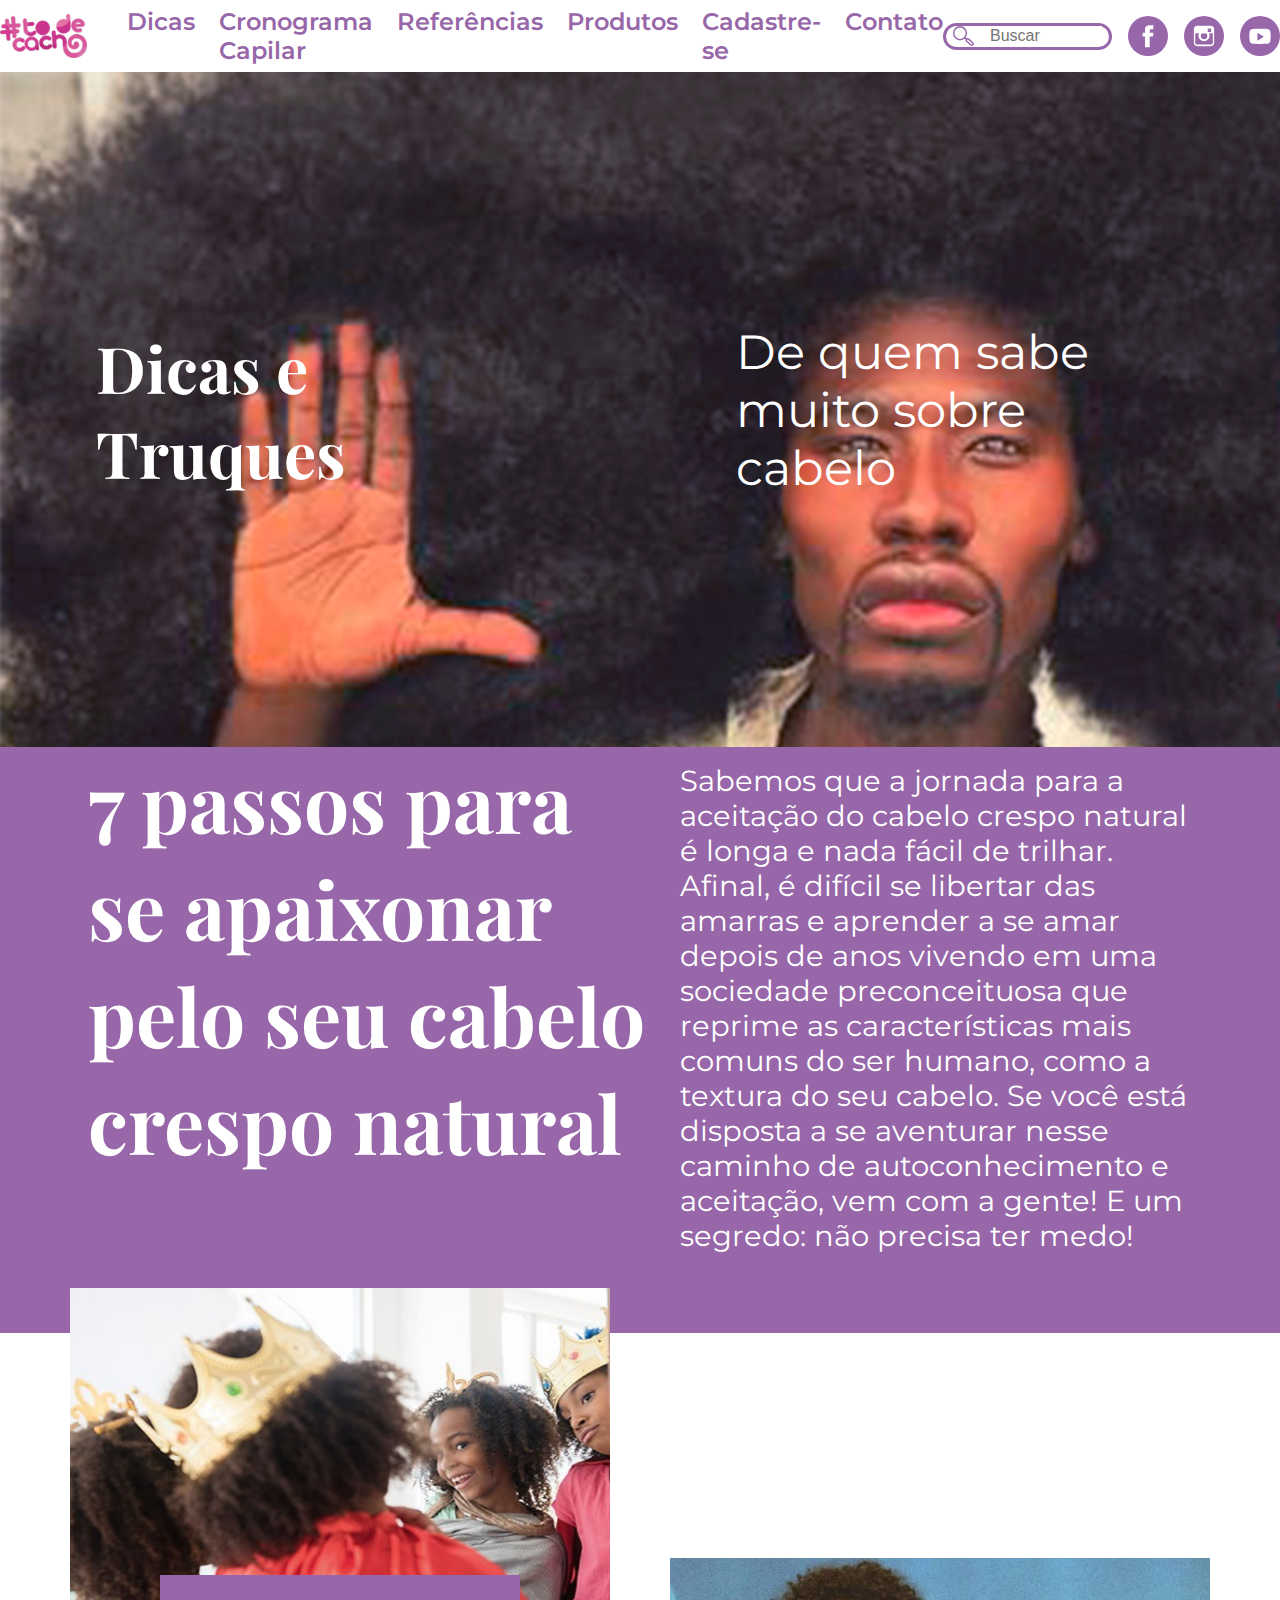
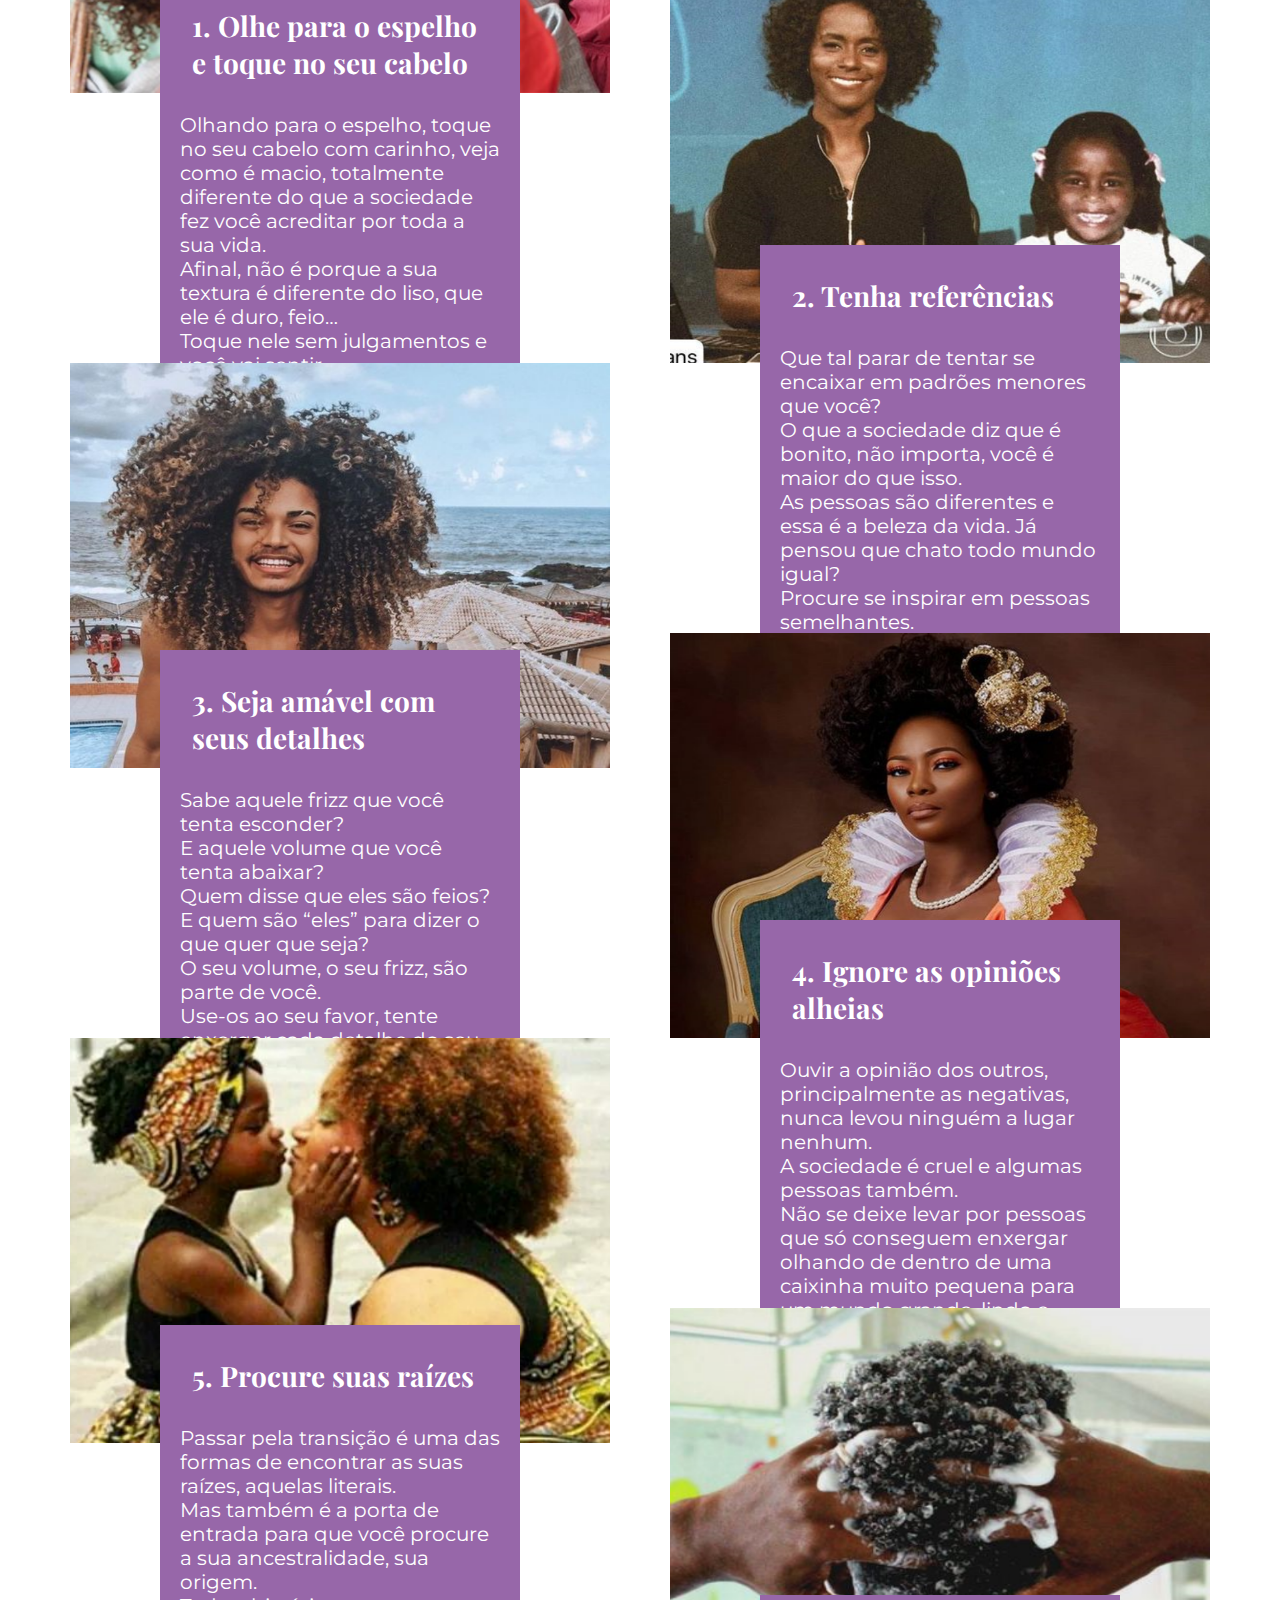
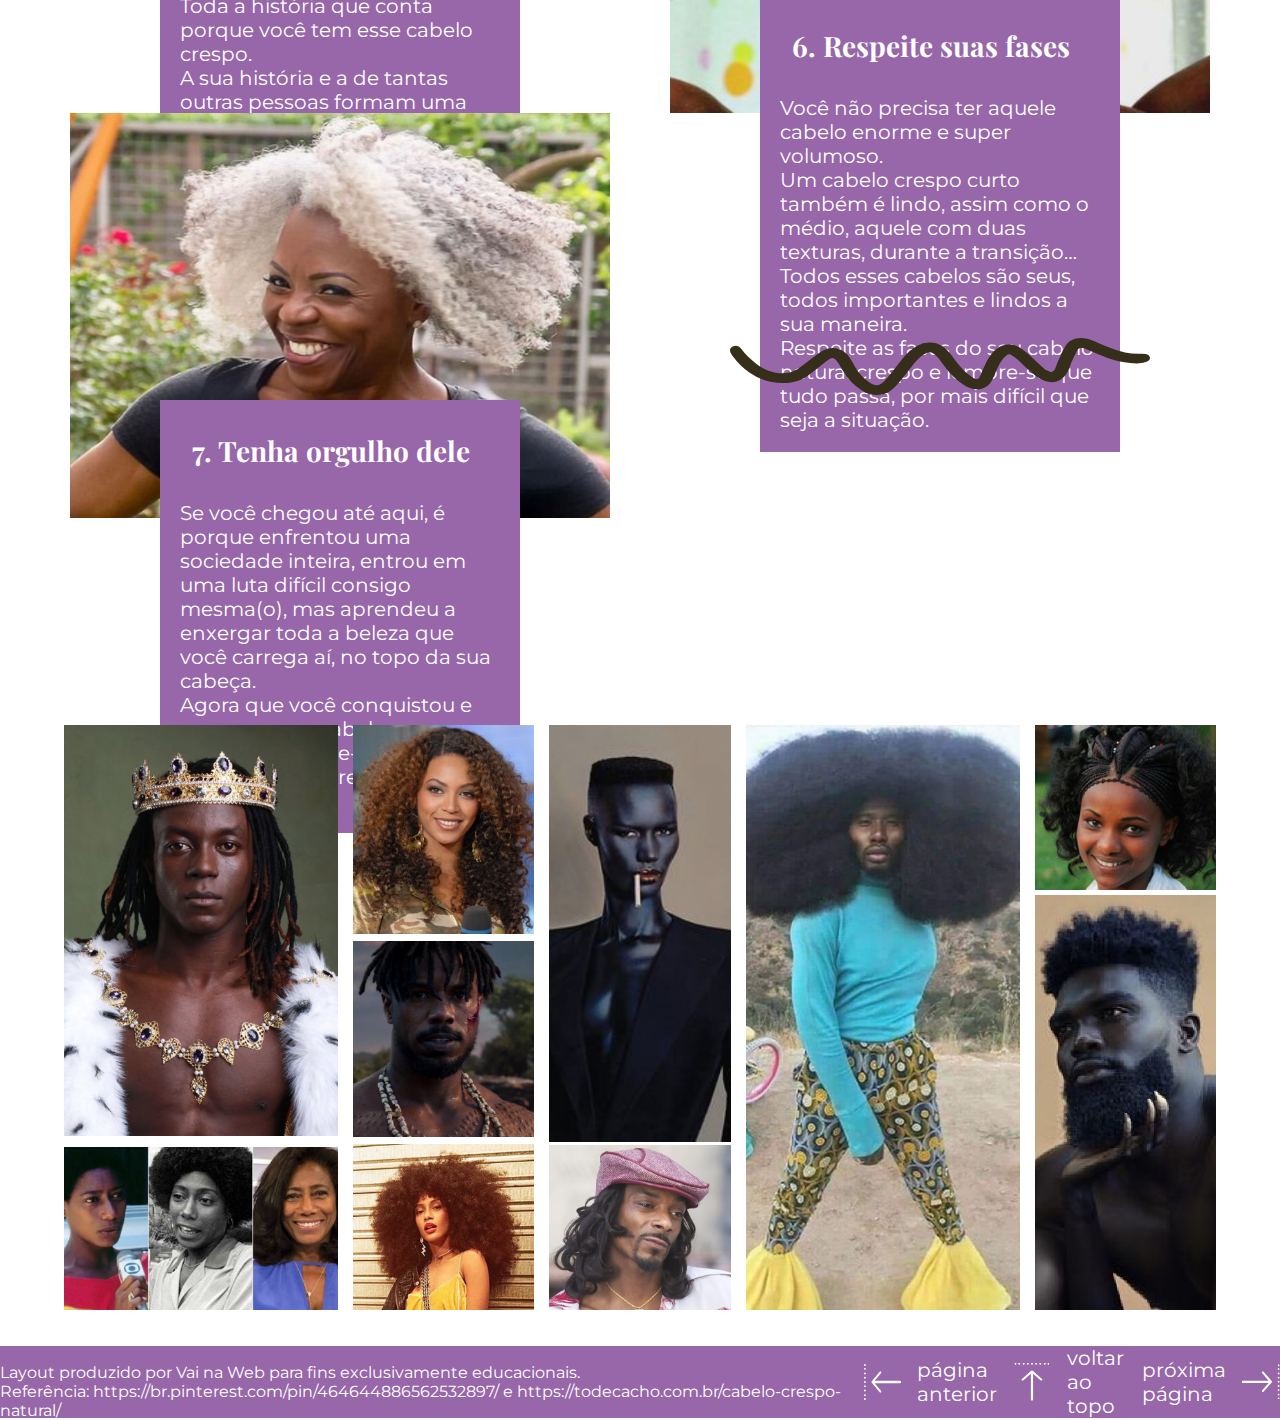
<file: index.html>
<!DOCTYPE html>
<html lang="pt-br">
<head>
    <meta charset="UTF-8">
    <meta http-equiv="X-UA-Compatible" content="IE=edge">
    <meta name="viewport" content="width=device-width, initial-scale=1.0">
    <link rel="stylesheet" href="styles.css">
    <link rel="preconnect" href="https://fonts.googleapis.com">
    <link rel="preconnect" href="https://fonts.gstatic.com" crossorigin>
    <link href="https://fonts.googleapis.com/css2?family=Montserrat:wght@300;600;900&family=Playfair+Display:wght@900&display=swap" rel="stylesheet">
    <title># to de cacho</title>
</head>
<body>
    <header>
        <nav class="hidden-bar">
            <hr/>
            <hr/>
            <hr/>
            <ul>
                <li>Dicas</li>
                <li>Cronograma</li>
                <li>Referências</li>
                <li>Produtos</li>
                <li>Cadastre-se</li>
                <li>Contato</li>
            </ul>
        </nav>
        <img class="logoTodeCacho" src="assets/logoTodeCacho.png" alt="Logo da To de Cacho">
        <ul class="left-bar">
            <li>Dicas</li>
            <li>Cronograma Capilar</li>
            <li>Referências</li>
            <li>Produtos</li>
            <li>Cadastre-se</li>
            <li>Contato</li>
        </ul>        
        <nav class="right-bar">
            <label class="search">
                <img src="assets/layer.svg" alt="Icone de busca"> 
                <input type="text" placeholder="Buscar"/>
            </label>
            <div class="social-medias">
                <img src="assets/iconFace.svg" alt="facebook">
                <img src="assets/iconInsta.svg" alt="instagram">
                <img src="assets/iconYoutube.svg" alt="youtube">
            </div>
        </nav>
    </header>
    <main>
        <section class="bigblackpower">
            <div class="bighair">
                <div class="hands">
                    <h2>Dicas e Truques</h2>
                </div>
                <div class="hands">
                    <p>De quem sabe muito sobre cabelo</p>
                </div>
            </div>
            <div class="tips">
                <h3>7 passos para se apaixonar pelo seu cabelo crespo natural</h3>
                <p>Sabemos que a jornada para a aceitação do cabelo crespo natural é longa e nada fácil de trilhar. Afinal, é difícil se libertar das amarras e aprender a se amar depois de anos vivendo em uma sociedade preconceituosa que reprime as características mais comuns do ser humano, como a textura do seu cabelo. Se você está disposta a se aventurar nesse caminho de autoconhecimento e aceitação, vem com a gente! E um segredo: não precisa ter medo!</p>
            </div>
        </section>
        <section class="book">
            <div class="odd-page">
                <img src="assets/1.png" alt=""/>
                <div class="pages">
                    <h4>1. Olhe para o espelho e toque no seu cabelo</h4>
                    <p>Olhando para o espelho, toque no seu cabelo com carinho, veja como é macio, totalmente diferente do que a sociedade fez você acreditar por toda a sua vida. 
                        Afinal, não é porque a sua textura é diferente do liso, que ele é duro, feio… 
                        Toque nele sem julgamentos e você vai sentir. 
                        Vai perceber que essa textura inclusive é incrível para penteados. 
                        Você já viu quanto penteados incríveis dá para fazer com o seu cabelo crespo? 
                        E o volume, então!? De invejar… É lindo e cheio de poder. É como coroa que nasceu com você.</p>
                </div>
            </div>
            <div class="even-page">
                <img src="assets/2.png" alt=""/>
                <div class="pages">
                    <h4>2. Tenha referências</h4>
                    <p>Que tal parar de tentar se encaixar em padrões menores que você? 
                        O que a sociedade diz que é bonito, não importa, você é maior do que isso. 
                        As pessoas são diferentes e essa é a beleza da vida. Já pensou que chato todo mundo igual? 
                        Procure se inspirar em pessoas semelhantes. 
                        Com o corpo parecido, tom de pele similar e um cabelo crespo, como o seu… 
                        Mas não igual ao seu, porque você é única. 
                        Se inspire nessas pessoas, pessoas que você admira, mas não se esqueça de que você é tão incrível quanto elas, do jeitinho que você é.</p>
                </div>
            </div>
            <div class="odd-page">
                <img src="assets/3.png" alt=""/>
                <div class="pages">
                    <h4>3. Seja amável com seus detalhes</h4>
                    <p>Sabe aquele frizz que você tenta esconder? 
                        E aquele volume que você tenta abaixar? 
                        Quem disse que eles são feios? 
                        E quem são “eles” para dizer o que quer que seja? 
                        O seu volume, o seu frizz, são parte de você. 
                        Use-os ao seu favor, tente enxergar cada detalhe do seu cabelo com carinho.</p>
                </div>
            </div>
            <div class="even-page">
                <img src="assets/4.png" alt=""/>
                <div class="pages">
                    <h4>4. Ignore as opiniões alheias</h4>
                    <p>Ouvir a opinião dos outros, principalmente as negativas, nunca levou ninguém a lugar nenhum. 
                        A sociedade é cruel e algumas pessoas também. 
                        Não se deixe levar por pessoas que só conseguem enxergar olhando de dentro de uma caixinha muito pequena para um mundo grande, lindo e cheio de diversidade. 
                        Levante a cabeça, balance o seu cabelo e saia da caixa porque o mundo é seu!</p>
                </div>
            </div>
            <div class="odd-page">
                <img src="assets/5.png" alt=""/>
                <div class="pages">
                    <h4>5. Procure suas raízes</h4>
                    <p>Passar pela transição é uma das formas de encontrar as suas raízes, aquelas literais. 
                        Mas também é a porta de entrada para que você procure a sua ancestralidade, sua origem. 
                        Toda a história que conta porque você tem esse cabelo crespo. 
                        A sua história e a de tantas outras pessoas formam uma história só. 
                        Esta é cheia de luta e resistência. 
                        Então resista a todos que quiserem te colocar para baixo nessa jornada e se apegue a como a sua história é linda e cheia de força.</p>
                </div>
            </div>
            <div class="even-page">
                <img src="assets/6.png" alt=""/>
                <div class="pages">
                    <h4>6. Respeite suas fases</h4>
                    <p>Você não precisa ter aquele cabelo enorme e super volumoso. 
                        Um cabelo crespo curto também é lindo, assim como o médio, aquele com duas texturas, durante a transição… 
                        Todos esses cabelos são seus, todos importantes e lindos a sua maneira. 
                        Respeite as fases do seu cabelo natural crespo e lembre-se que tudo passa, por mais difícil que seja a situação.</p>
                </div>
            </div>
            <div class="odd-page">
                <img src="assets/7.png" alt=""/>
                <div class="pages">
                    <h4>7. Tenha orgulho dele</h4>
                    <p>Se você chegou até aqui, é porque enfrentou uma sociedade inteira, entrou em uma luta difícil consigo mesma(o), mas aprendeu a enxergar toda a beleza que você carrega aí, no topo da sua cabeça. 
                        Agora que você conquistou e ama esse seu cabelo crespo natural, carregue-o com orgulho! Ele merece e você também!</p>
                </div>
            </div>
            <div class="last-page">
                <img src="assets/caminho.svg" alt="">
            </div>
        </section>
        <section class="hidden-mural">
            <div class="hidden-top">
                <div id="king"></div>
                <div id="queen"></div>
                <div id="erik"></div>
                <div id="tais"></div>
            </div>
            <div class="hidden-middle">
                <div id="gloria"></div>
            </div>
            <div class="hidden-bottom">
                <div id="hairy"></div>
                <div id="bearded"></div>
                <div id="girl"></div>
                <div id="snoopy"></div>
                <div id="womam"></div>
            </div>
        </section>
        <section class="mural">
            <div>
                <img src="assets/11.png" alt=""/>
                <img src="assets/18.png" alt=""/>
            </div>
            <div>
                <img src="assets/12.png" alt=""/>
                <img src="assets/13.png" alt=""/>
                <img src="assets/19.png" alt=""/>
            </div>
            <div>
                <img src="assets/14.png" alt=""/>
                <img src="assets/20.png" alt=""/>
            </div>
            <div>
                <img src="assets/15.png" alt="">
            </div>
            <div>
                <img src="assets/16.png" alt="">
                <img src="assets/17.png" alt="">
            </div>
        </section>
    </main>
    <footer>
        <div class="hidden-footer">
            <div class="hidden-routes">
                <img src="assets/redessociais.svg" alt="">
                <img src="assets/navegacao.svg" alt="">
            </div>
            <img class="hidden-copyright" src="assets/copyrigth.svg" alt="">
        </div>
        <span class="references">
            Layout produzido por Vai na Web para fins exclusivamente educacionais. 
            Referência: https://br.pinterest.com/pin/464644886562532897/ e https://todecacho.com.br/cabelo-crespo-natural/
        </span>
        <nav class="router">
            <div class="routes">
                <img src="assets/arrow.svg" alt="" id="back-arrow" />
                <p>página 
                    anterior</p>
            </div>
            <div class="routes">
                <img src="assets/arrow.svg" alt="" id="top-arrow" />
                <p>voltar 
                    ao topo</p>
            </div>
            <div class="routes">
                <p>próxima 
                    página</p>
                <img src="assets/arrow.svg" alt="" id="next-arrow" />
            </div>
        </nav>
    </footer>
</body>
</html>
</file>
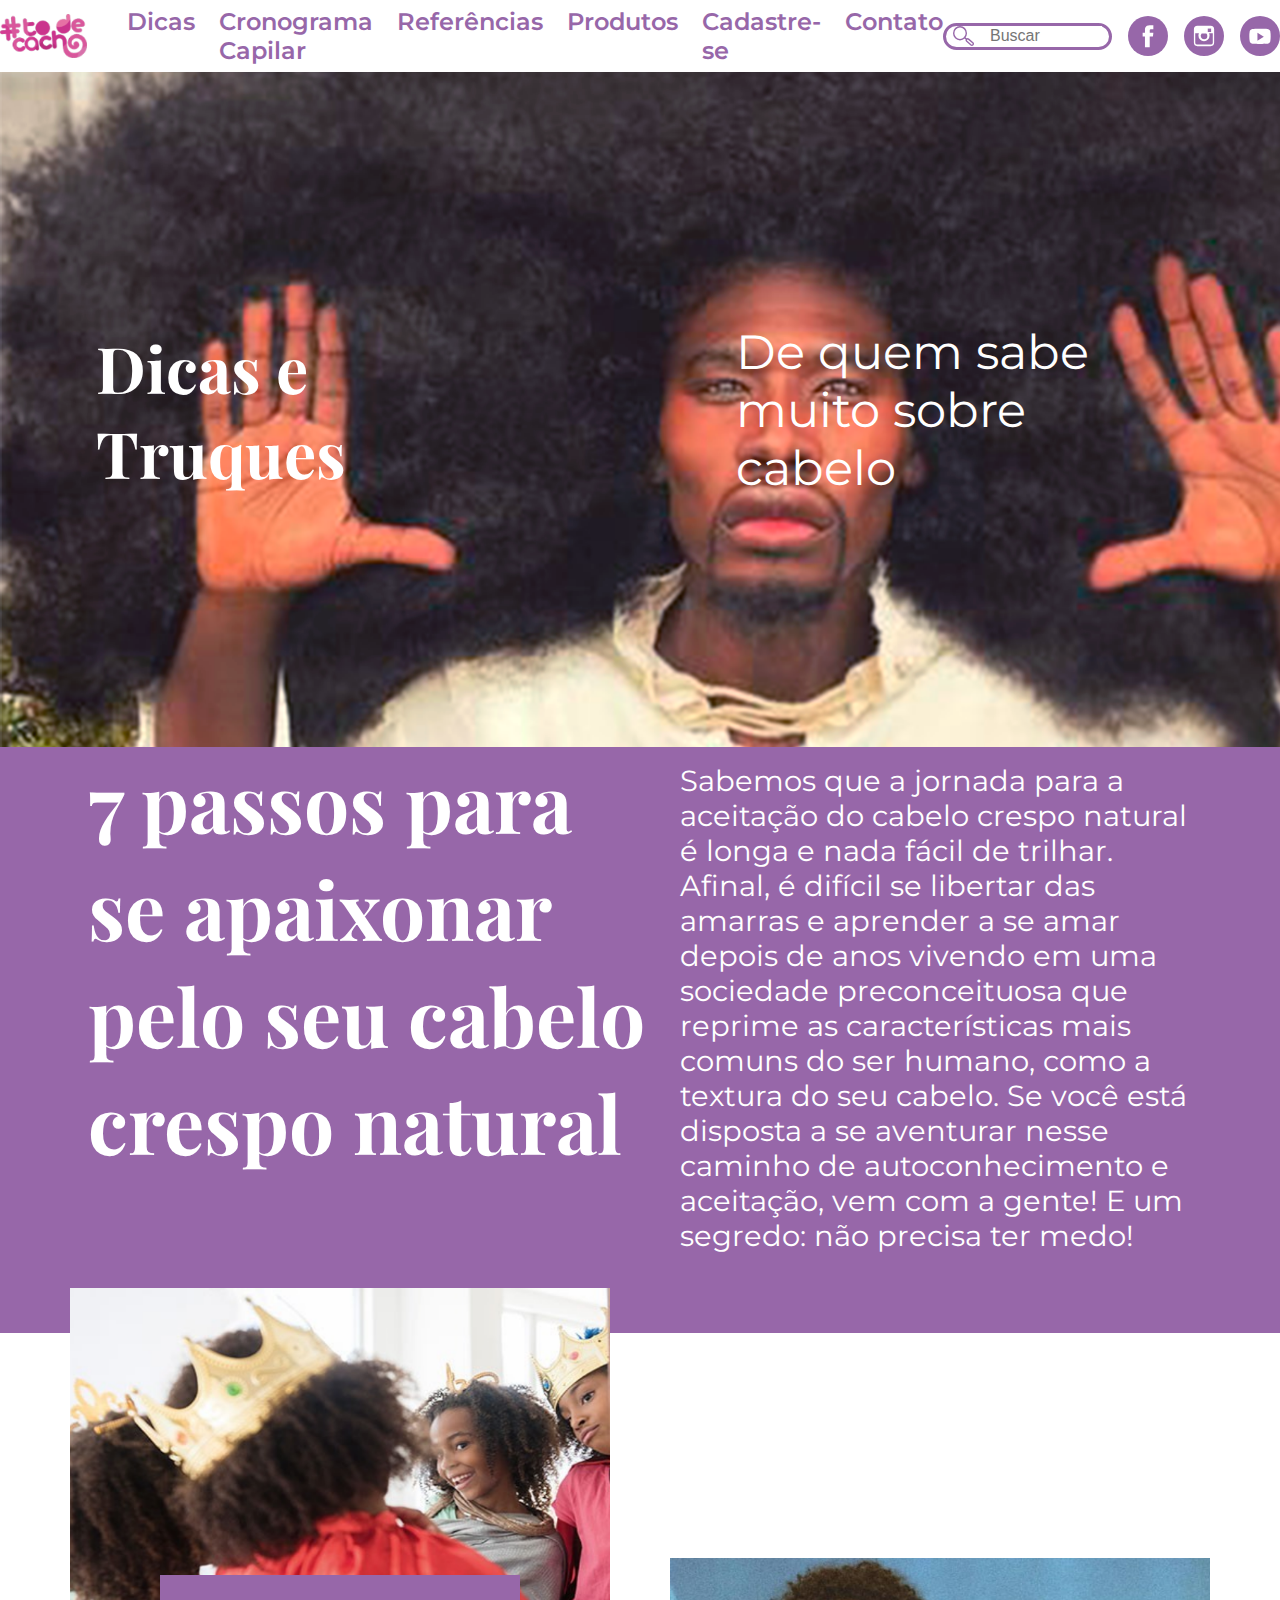
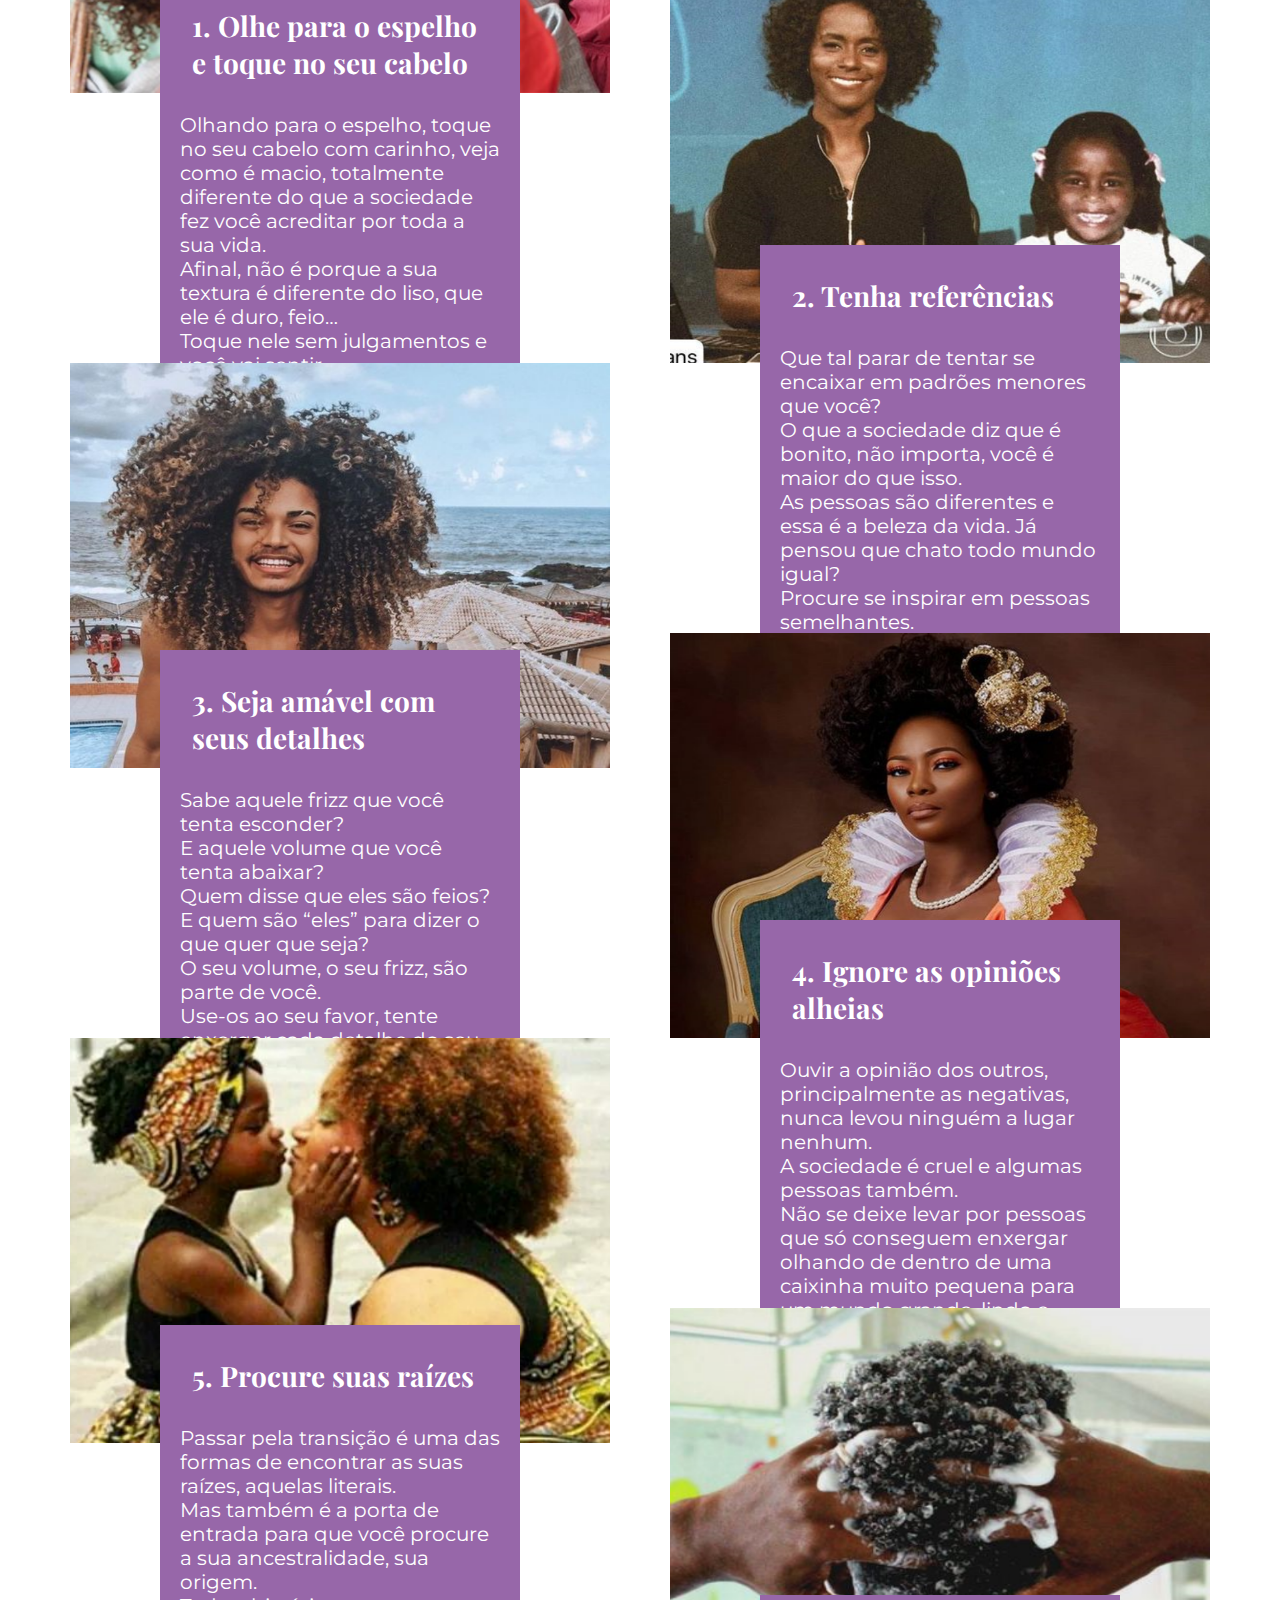
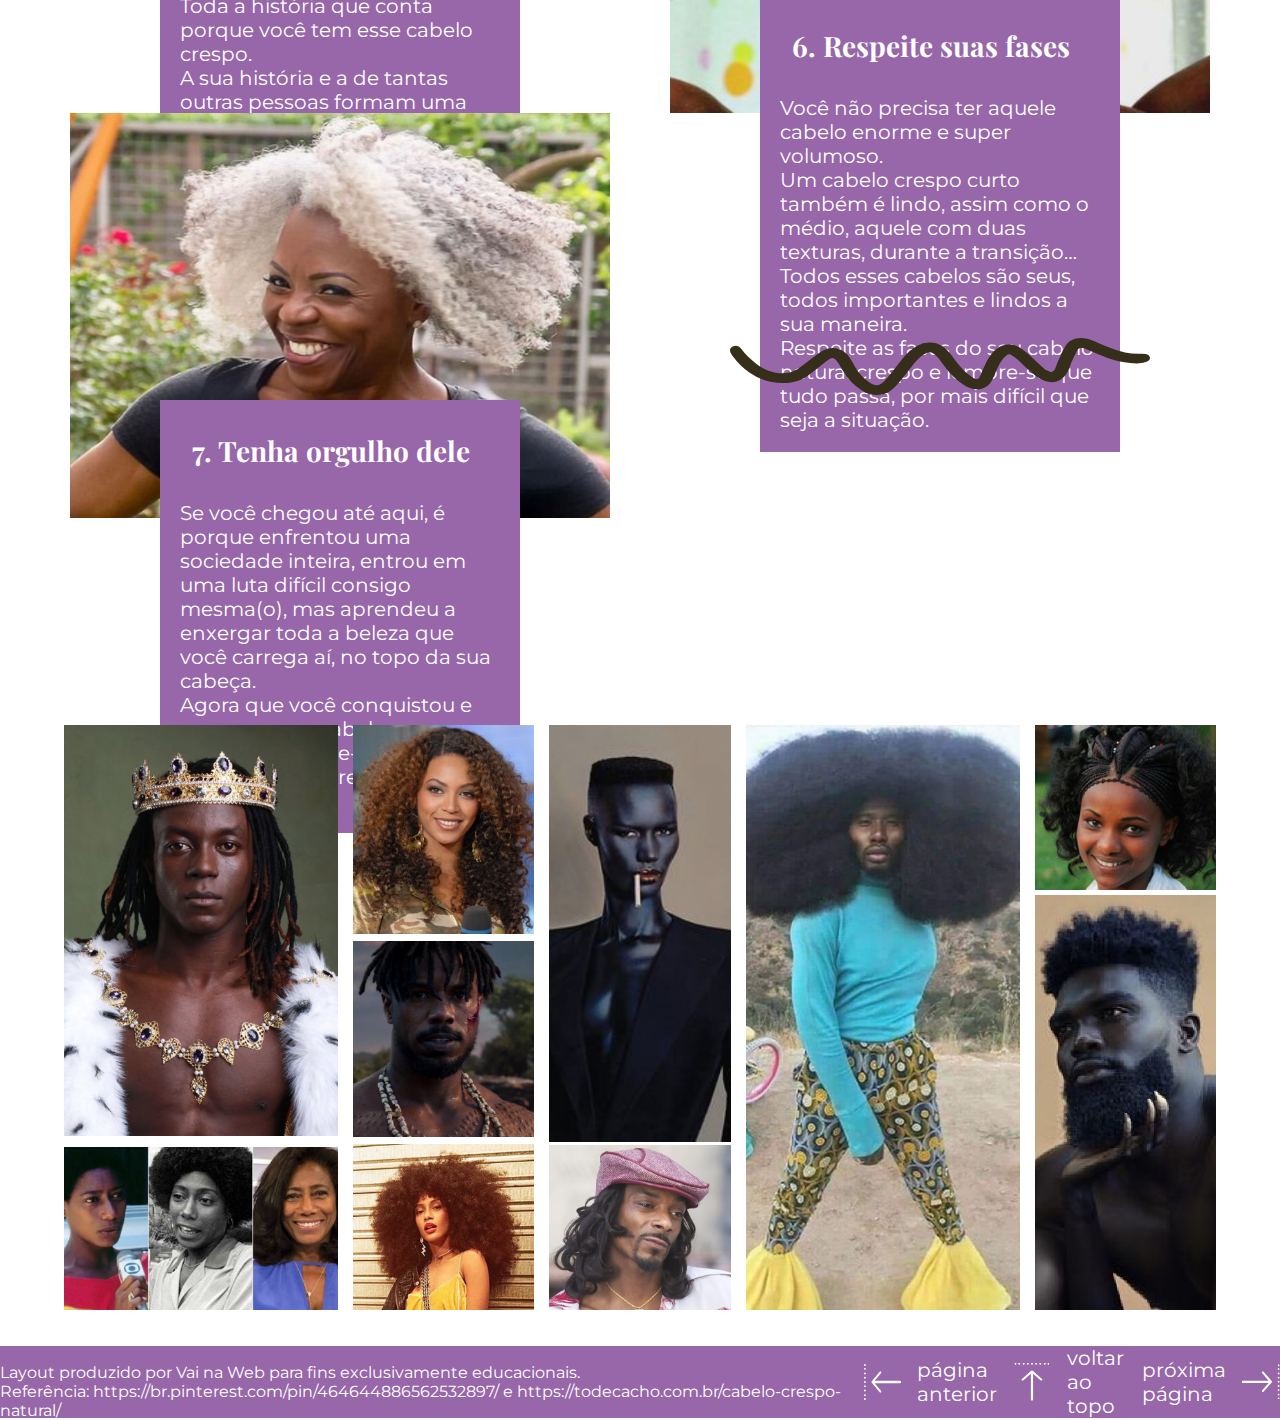
<file: src/index.html>
<!DOCTYPE html>
<html lang="pt-br">
<head>
    <meta charset="UTF-8">
    <meta http-equiv="X-UA-Compatible" content="IE=edge">
    <meta name="viewport" content="width=device-width, initial-scale=1.0">
    <link rel="stylesheet" href="styles.css">
    <link rel="preconnect" href="https://fonts.googleapis.com">
    <link rel="preconnect" href="https://fonts.gstatic.com" crossorigin>
    <link href="https://fonts.googleapis.com/css2?family=Montserrat:wght@300;600;900&family=Playfair+Display:wght@900&display=swap" rel="stylesheet">
    <title># to de cacho</title>
</head>
<body>
    <header>
        <nav class="hidden-bar">
            <hr/>
            <hr/>
            <hr/>
            <ul>
                <li>Dicas</li>
                <li>Cronograma</li>
                <li>Referências</li>
                <li>Produtos</li>
                <li>Cadastre-se</li>
                <li>Contato</li>
            </ul>
        </nav>
        <img class="logoTodeCacho" src="/assets/logoTodeCacho.png" alt="Logo da To de Cacho">
        <ul class="left-bar">
            <li>Dicas</li>
            <li>Cronograma Capilar</li>
            <li>Referências</li>
            <li>Produtos</li>
            <li>Cadastre-se</li>
            <li>Contato</li>
        </ul>        
        <nav class="right-bar">
            <label class="search">
                <img src="/assets/layer.svg" alt="Icone de busca"> 
                <input type="text" placeholder="Buscar"/>
            </label>
            <div class="social-medias">
                <img src="/assets/iconFace.svg" alt="facebook">
                <img src="/assets/iconInsta.svg" alt="instagram">
                <img src="/assets/iconYoutube.svg" alt="youtube">
            </div>
        </nav>
    </header>
    <main>
        <section class="bigblackpower">
            <div class="bighair">
                <div class="hands">
                    <h2>Dicas e Truques</h2>
                </div>
                <div class="hands">
                    <p>De quem sabe muito sobre cabelo</p>
                </div>
            </div>
            <div class="tips">
                <h3>7 passos para se apaixonar pelo seu cabelo crespo natural</h3>
                <p>Sabemos que a jornada para a aceitação do cabelo crespo natural é longa e nada fácil de trilhar. Afinal, é difícil se libertar das amarras e aprender a se amar depois de anos vivendo em uma sociedade preconceituosa que reprime as características mais comuns do ser humano, como a textura do seu cabelo. Se você está disposta a se aventurar nesse caminho de autoconhecimento e aceitação, vem com a gente! E um segredo: não precisa ter medo!</p>
            </div>
        </section>
        <section class="book">
            <div class="odd-page">
                <img src="/assets/1.png" alt=""/>
                <div class="pages">
                    <h4>1. Olhe para o espelho e toque no seu cabelo</h4>
                    <p>Olhando para o espelho, toque no seu cabelo com carinho, veja como é macio, totalmente diferente do que a sociedade fez você acreditar por toda a sua vida. 
                        Afinal, não é porque a sua textura é diferente do liso, que ele é duro, feio… 
                        Toque nele sem julgamentos e você vai sentir. 
                        Vai perceber que essa textura inclusive é incrível para penteados. 
                        Você já viu quanto penteados incríveis dá para fazer com o seu cabelo crespo? 
                        E o volume, então!? De invejar… É lindo e cheio de poder. É como coroa que nasceu com você.</p>
                </div>
            </div>
            <div class="even-page">
                <img src="/assets/2.png" alt=""/>
                <div class="pages">
                    <h4>2. Tenha referências</h4>
                    <p>Que tal parar de tentar se encaixar em padrões menores que você? 
                        O que a sociedade diz que é bonito, não importa, você é maior do que isso. 
                        As pessoas são diferentes e essa é a beleza da vida. Já pensou que chato todo mundo igual? 
                        Procure se inspirar em pessoas semelhantes. 
                        Com o corpo parecido, tom de pele similar e um cabelo crespo, como o seu… 
                        Mas não igual ao seu, porque você é única. 
                        Se inspire nessas pessoas, pessoas que você admira, mas não se esqueça de que você é tão incrível quanto elas, do jeitinho que você é.</p>
                </div>
            </div>
            <div class="odd-page">
                <img src="/assets/3.png" alt=""/>
                <div class="pages">
                    <h4>3. Seja amável com seus detalhes</h4>
                    <p>Sabe aquele frizz que você tenta esconder? 
                        E aquele volume que você tenta abaixar? 
                        Quem disse que eles são feios? 
                        E quem são “eles” para dizer o que quer que seja? 
                        O seu volume, o seu frizz, são parte de você. 
                        Use-os ao seu favor, tente enxergar cada detalhe do seu cabelo com carinho.</p>
                </div>
            </div>
            <div class="even-page">
                <img src="/assets/4.png" alt=""/>
                <div class="pages">
                    <h4>4. Ignore as opiniões alheias</h4>
                    <p>Ouvir a opinião dos outros, principalmente as negativas, nunca levou ninguém a lugar nenhum. 
                        A sociedade é cruel e algumas pessoas também. 
                        Não se deixe levar por pessoas que só conseguem enxergar olhando de dentro de uma caixinha muito pequena para um mundo grande, lindo e cheio de diversidade. 
                        Levante a cabeça, balance o seu cabelo e saia da caixa porque o mundo é seu!</p>
                </div>
            </div>
            <div class="odd-page">
                <img src="/assets/5.png" alt=""/>
                <div class="pages">
                    <h4>5. Procure suas raízes</h4>
                    <p>Passar pela transição é uma das formas de encontrar as suas raízes, aquelas literais. 
                        Mas também é a porta de entrada para que você procure a sua ancestralidade, sua origem. 
                        Toda a história que conta porque você tem esse cabelo crespo. 
                        A sua história e a de tantas outras pessoas formam uma história só. 
                        Esta é cheia de luta e resistência. 
                        Então resista a todos que quiserem te colocar para baixo nessa jornada e se apegue a como a sua história é linda e cheia de força.</p>
                </div>
            </div>
            <div class="even-page">
                <img src="/assets/6.png" alt=""/>
                <div class="pages">
                    <h4>6. Respeite suas fases</h4>
                    <p>Você não precisa ter aquele cabelo enorme e super volumoso. 
                        Um cabelo crespo curto também é lindo, assim como o médio, aquele com duas texturas, durante a transição… 
                        Todos esses cabelos são seus, todos importantes e lindos a sua maneira. 
                        Respeite as fases do seu cabelo natural crespo e lembre-se que tudo passa, por mais difícil que seja a situação.</p>
                </div>
            </div>
            <div class="odd-page">
                <img src="/assets/7.png" alt=""/>
                <div class="pages">
                    <h4>7. Tenha orgulho dele</h4>
                    <p>Se você chegou até aqui, é porque enfrentou uma sociedade inteira, entrou em uma luta difícil consigo mesma(o), mas aprendeu a enxergar toda a beleza que você carrega aí, no topo da sua cabeça. 
                        Agora que você conquistou e ama esse seu cabelo crespo natural, carregue-o com orgulho! Ele merece e você também!</p>
                </div>
            </div>
            <div class="last-page">
                <img src="/assets/caminho.svg" alt="">
            </div>
        </section>
        <section class="hidden-mural">
            <div class="hidden-top">
                <div id="king"></div>
                <div id="queen"></div>
                <div id="erik"></div>
                <div id="tais"></div>
            </div>
            <div class="hidden-middle">
                <div id="gloria"></div>
            </div>
            <div class="hidden-bottom">
                <div id="hairy"></div>
                <div id="bearded"></div>
                <div id="girl"></div>
                <div id="snoopy"></div>
                <div id="womam"></div>
            </div>
        </section>
        <section class="mural">
            <div>
                <img src="/assets/11.png" alt=""/>
                <img src="/assets/18.png" alt=""/>
            </div>
            <div>
                <img src="/assets/12.png" alt=""/>
                <img src="/assets/13.png" alt=""/>
                <img src="/assets/19.png" alt=""/>
            </div>
            <div>
                <img src="/assets/14.png" alt=""/>
                <img src="/assets/20.png" alt=""/>
            </div>
            <div>
                <img src="/assets/15.png" alt="">
            </div>
            <div>
                <img src="/assets/16.png" alt="">
                <img src="/assets/17.png" alt="">
            </div>
        </section>
    </main>
    <footer>
        <div class="hidden-footer">
            <div class="hidden-routes">
                <img src="/assets/redessociais.svg" alt="">
                <img src="/assets/navegacao.svg" alt="">
            </div>
            <img class="hidden-copyright" src="/assets/copyrigth.svg" alt="">
        </div>
        <span class="references">
            Layout produzido por Vai na Web para fins exclusivamente educacionais. 
            Referência: https://br.pinterest.com/pin/464644886562532897/ e https://todecacho.com.br/cabelo-crespo-natural/
        </span>
        <nav class="router">
            <div class="routes">
                <img src="/assets/arrow.svg" alt="" id="back-arrow" />
                <p>página 
                    anterior</p>
            </div>
            <div class="routes">
                <img src="/assets/arrow.svg" alt="" id="top-arrow" />
                <p>voltar 
                    ao topo</p>
            </div>
            <div class="routes">
                <p>próxima 
                    página</p>
                <img src="/assets/arrow.svg" alt="" id="next-arrow" />
            </div>
        </nav>
    </footer>
</body>
</html>
</file>
<file: styles.css>
*{
    box-sizing: border-box;
    margin: 0px;
    background-attachment: fixed;
    background-repeat: no-repeat !important;
    list-style: none;
    font-size: 100%;
}

header{
    z-index: 2;
    height: 8vh;
    width: 100%;
    display: flex;
    justify-content: space-around;
    align-items: center;
    font-family: Montserrat;
    position: fixed;
    background: #FFFFFF;
}

.hidden-bar{
    display: none;
    position: fixed;
    left: 0;
    height: 8vh;
    width: 8vh;
    background: #9767A9;
    font-family: Montserrat;
}

.hidden-bar hr{
    border: solid 1px #FFFFFF;
    width: 50%;
}

.hidden-bar:hover ul{
    display: block;
}

.hidden-bar ul{
    display: none;
    position: fixed;
    top: 8vh;
    left: -45px;
    animation: 250ms show-bar forwards;
}

@keyframes show-bar{
    0% {
        transform: translateX(-100%)
    }
    100%{
        transform: translateX(0%)
    }
}

.hidden-bar li{
    color: #FFFFFF;
    font-size: 1.5rem;
    padding: 0.75rem 0.5rem 0.75rem 2rem;
    margin: 1px 0px 0px 0px;
    background: #9767A9;
    background: hsl(284, 28%, 53%,0.9);
    width: 110%;
}

.hidden-bar li:hover{
    background: hsl(276, 22%, 66%)
}

.logoTodeCacho{
    width: auto;
    height: 60%;
}

.left-bar{
    display: flex;
    gap: 1.5rem;
    font-size: 1.5rem;
}

.left-bar li{
    color: #9767A9;
    font-weight: 600;
}

.left-bar li:hover{
    cursor: pointer;
    font-weight: 900;
}

.right-bar{
    display: flex;
    align-items: center;
    justify-content: space-between;
    gap: 1rem;
}

.search{
    height: 3vh;
    border-radius: 50px;
    border: solid 3px #9767A9;
    display: flex;
    align-items: center;
    justify-content: space-around;
    width: auto;
}

.search input{
    width: 70%;
    border: 0px;
    outline: none;
}

.search img{
    height: auto;
}

.social-medias{
    display: flex;
    justify-content: space-between;
    align-items: center;
    gap: 1rem;
}

.social-medias img:hover{
    cursor: pointer;
    opacity: 0.7;
}

main{
    z-index: 1;
    position: relative;
    top: 8vh;
    width: 100%;
    display: flex;
    flex-direction: column;
    justify-content: center;
    align-items: center;
}

.bigblackpower{
    width: 100%;
    height: auto;
    display: flex;
    flex-direction: column  ;
    align-items: center;
    justify-content: space-around;
}

.bighair{   
    background: url("assets/cabeludo.png");
    width: 100%;
    min-height: 75vh;
    display: flex;
    align-items: center;
    justify-content: space-around;
}

.hands{
    display: flex;
    align-items: center;
    height: 30%;
    width: 35%;
}

.hands h2{
    text-align: left;
    width: 50%;   
    font-family: Playfair Display;
    font-size: 4rem;
    color: #FFFFFF;
}

.hands p{
    text-align: left; 
    width: 80%;   
    font-family: Montserrat;
    font-size:3rem;
    color: #FFFFFF;
}

.tips{
    background: #9767A9;
    display: flex;
    align-items: flex-start;
    justify-content: center;
    gap: 1rem;
}

.tips h3{
    font-family: Playfair Display;
    font-size: 5rem;
    color: #FFFFFF;
    width: 45%;
    height: 90%;
}

.tips p{
    font-family: Montserrat;
    font-size: 1.80rem;
    color: #FFFFFF;
    width: 40%;
    height: 90%;
    padding: 1rem 0 5rem 0;
}

.book{
    position: relative;
    display: grid;
    grid-template-columns: repeat(auto-fit, minmax(512px, 1fr));
    width: 100%;
    max-width: 1200px;
}

.book img{
    width: 90%;
    max-width: 550px;
    height: 45vh;
}

.book h4{
    padding: 2rem;
    color: #FFFFFF;
    font-family: Playfair Display;
    font-size: 1.75rem;
}

.book p{
    padding: 0px 1.25rem 1.25rem 1.25rem;
    font-family: Montserrat;
    color: #FFFFFF;
    font-size: 1.25rem;
    white-space: pre-line;
}

.odd-page{
    display: flex;
    align-items: flex-start;
    justify-content: center;
    height: 75vh;
}

.even-page{
    display: flex;
    align-items: flex-start;
    justify-content: center;
    height: 75vh;
}

.last-page{
    position: relative;
    display: flex;
    align-items: flex-start;
    justify-content: center;
    height: 25vh;
    width: 100%;
}

.last-page img{
    width: 70%;
    height: auto;
}

.pages{
    position: absolute;
    top: 42.5%;
    width: 60%;
    background: #9767A9;
    height: auto;
}

.hidden-mural{
    display: none;
}

.hidden-mural img{
    max-width: 100%;
    height: auto;
}

.hidden-top #king{grid-area: king;background: url("assets/11.png"); background-size: 100% 100%;}
.hidden-top #queen{grid-area: queen;background: url("assets/12.png"); background-size: 100% 100%;}
.hidden-top #erik{grid-area: erik;background: url("assets/13.png"); background-size: 100% 100%;}
.hidden-top #tais{grid-area: tais;background: url("assets/19.png"); background-size: 100% 100%;}

.hidden-top{
    display: grid;
    grid-template-columns: 1.65fr 1fr 1fr;
    grid-template-rows: repeat(3, 150px);
    grid-template-areas:    "king queen erik"
                            "king tais tais"
                            "king tais tais";
    gap: 15px;
}

.hidden-middle{
    background: url("assets/18.png");
    background-size: 100% 100%;
}

.hidden-bottom #hairy{grid-area: hairy;background: url("assets/15.png"); background-size: 100% 100%;}
.hidden-bottom #bearded{grid-area: bearded;background: url("assets/17.png"); background-size: 100% 100%;}
.hidden-bottom #girl{grid-area: girl;background: url("assets/16.png"); background-size: 100% 100%;}
.hidden-bottom #snoopy{grid-area: snoopy;background: url("assets/20.png"); background-size: 100% 100%;}
.hidden-bottom #womam{grid-area: womam;background: url("assets/14.png"); background-size: 100% 100%;}

.hidden-bottom{
    display: grid;
    grid-template-columns: .9fr .9fr .75fr .75fr;
    grid-template-rows: repeat(3, 150px);
    grid-template-areas:    "hairy bearded womam womam"
                            "hairy bearded womam womam"
                            "girl snoopy womam womam";
    grid-gap: 15px;
}

.mural{
    position: relative;
    bottom: 12vh;
    width: 90%;
    display: grid;
    grid-template-columns: 2fr 1.325fr 1.325fr 2fr 1.325fr;
    grid-gap: 15px;
}

.mural div{
    display: flex;
    flex-direction: column;
    justify-content: space-between;
}

.mural img{
    max-width: 100%;
    height: auto;
}

footer{
    z-index: 1;
    height: 8vh;
    background: #9767A9;
    display: flex;
    align-items: center;
    justify-content: space-around;
    font-family: Montserrat;
    color: #FFFFFF;
}

.hidden-footer{
    display: none;
    flex-direction: column;
    align-items: center;
    justify-content: space-around;
    width: 100%;
    height: 100%;
}

.hidden-routes{
    width: 70%;
    display: flex;
    align-items: center;
    justify-content: space-between;
}

.hidden-copyright{
    width: 70%;
}

.references{
    white-space: pre-line;
}

.router{
    display: flex;
    align-items: center;
    justify-content: space-between;
    gap: 1rem;
}

.routes{
    display: flex;
    align-items: center;
    justify-content: space-around;
    gap: 1rem;
}

.routes p{
    text-align: left;
    white-space: pre-line;
    font-size: 1.25rem;
}

#top-arrow{
    transform: rotate(90deg);
}

#next-arrow{
    transform: rotate(180deg);
}

.routes:hover{
    cursor: pointer;
    background:rgba(0, 0, 0, 0.5);
}

@media only screen and (min-width: 1024px) {
    .odd-page{
        position: relative;
        top: -5vh;
    }
    .even-page{
        position: relative;
        top: 25vh;
    }
    .last-page{
        position: relative;
        top: 20vh;
    }
}

@media only screen and (max-width: 1023px){
    .right-bar{
        display: none;
    }
    .odd-page{
        position: relative;
        top: 0;
    }
    .even-page{
        position: relative;
        top: 0;
    }
    .last-page{
        position: relative;
        top: -20vh;
    }
    .last-page img{
        width: 35%;
    }
    .pages{
        top: 40%;
    }

}

@media only screen and (max-width: 768px) {
    .mural{display: none !important;}
    .left-bar{display: none;}
    .right-bar{display: none;}
    .tips{
        padding-left: 1rem;
        flex-direction: column;
    }
    .tips p{width: 100%;}
    .tips h3{width: 100%;}
    .book img{
        min-width: 320px;
        min-height: 175px;
    }   
    .hidden-bar{
        display: flex;
        flex-direction: column;
        align-items: center;
        justify-content: space-around;
        padding: 1.5rem 0rem 1.5rem 0rem;
    }
    .references{display: none;}
    .router{display: none !important;}
    .hidden-footer{display: flex !important;}
    footer{
        height: 20vh !important;
        background: #FFFFFF !important;
    }
    .bighair{flex-direction: column;}
    .hands{width: 80%;}  
    .pages{width: 80%;}
    .book{grid-template-columns: repeat(auto-fit, minmax(100%, 1fr));}
    .hidden-mural{
        width: 90%;
        display: grid;
        grid-template-rows: 1fr .75fr 1fr;
        position: relative;
        bottom: 12vh;
        gap: 15px;
    }
}

@media only screen and (max-width: 425px){
    .pages{width: 100%;}
    .last-page{
        position: relative;
        top: -15vh;
    }
}
</file>
<file: src/styles.css>
*{
    box-sizing: border-box;
    margin: 0px;
    background-attachment: fixed;
    background-repeat: no-repeat !important;
    list-style: none;
    font-size: 100%;
}

header{
    z-index: 2;
    height: 8vh;
    width: 100%;
    display: flex;
    justify-content: space-around;
    align-items: center;
    font-family: Montserrat;
    position: fixed;
    background: #FFFFFF;
}

.hidden-bar{
    display: none;
    position: fixed;
    left: 0;
    height: 8vh;
    width: 8vh;
    background: #9767A9;
    font-family: Montserrat;
}

.hidden-bar hr{
    border: solid 1px #FFFFFF;
    width: 50%;
}

.hidden-bar:hover ul{
    display: block;
}

.hidden-bar ul{
    display: none;
    position: fixed;
    top: 8vh;
    left: -45px;
    animation: 250ms show-bar forwards;
}

@keyframes show-bar{
    0% {
        transform: translateX(-100%)
    }
    100%{
        transform: translateX(0%)
    }
}

.hidden-bar li{
    color: #FFFFFF;
    font-size: 1.5rem;
    padding: 0.75rem 0.5rem 0.75rem 2rem;
    margin: 1px 0px 0px 0px;
    background: #9767A9;
    background: hsl(284, 28%, 53%,0.9);
    width: 110%;
}

.hidden-bar li:hover{
    background: hsl(276, 22%, 66%)
}

.logoTodeCacho{
    width: auto;
    height: 60%;
}

.left-bar{
    display: flex;
    gap: 1.5rem;
    font-size: 1.5rem;
}

.left-bar li{
    color: #9767A9;
    font-weight: 600;
}

.left-bar li:hover{
    cursor: pointer;
    font-weight: 900;
}

.right-bar{
    display: flex;
    align-items: center;
    justify-content: space-between;
    gap: 1rem;
}

.search{
    height: 3vh;
    border-radius: 50px;
    border: solid 3px #9767A9;
    display: flex;
    align-items: center;
    justify-content: space-around;
    width: auto;
}

.search input{
    width: 70%;
    border: 0px;
    outline: none;
}

.search img{
    height: auto;
}

.social-medias{
    display: flex;
    justify-content: space-between;
    align-items: center;
    gap: 1rem;
}

.social-medias img:hover{
    cursor: pointer;
    opacity: 0.7;
}

main{
    z-index: 1;
    position: relative;
    top: 8vh;
    width: 100%;
    display: flex;
    flex-direction: column;
    justify-content: center;
    align-items: center;
}

.bigblackpower{
    width: 100%;
    height: auto;
    display: flex;
    flex-direction: column  ;
    align-items: center;
    justify-content: space-around;
}

.bighair{   
    background: url("/assets/cabeludo.png");
    background-size: cover;    
    width: 100%;
    min-height: 75vh;
    display: flex;
    align-items: center;
    justify-content: space-around;
}

.hands{
    display: flex;
    align-items: center;
    height: 30%;
    width: 35%;
}

.hands h2{
    text-align: left;
    width: 50%;   
    font-family: Playfair Display;
    font-size: 4rem;
    color: #FFFFFF;
}

.hands p{
    text-align: left; 
    width: 80%;   
    font-family: Montserrat;
    font-size:3rem;
    color: #FFFFFF;
}

.tips{
    background: #9767A9;
    display: flex;
    align-items: flex-start;
    justify-content: center;
    gap: 1rem;
}

.tips h3{
    font-family: Playfair Display;
    font-size: 5rem;
    color: #FFFFFF;
    width: 45%;
    height: 90%;
}

.tips p{
    font-family: Montserrat;
    font-size: 1.80rem;
    color: #FFFFFF;
    width: 40%;
    height: 90%;
    padding: 1rem 0 5rem 0;
}

.book{
    position: relative;
    display: grid;
    grid-template-columns: repeat(auto-fit, minmax(512px, 1fr));
    width: 100%;
    max-width: 1200px;
}

.book img{
    width: 90%;
    max-width: 550px;
    height: 45vh;
}

.book h4{
    padding: 2rem;
    color: #FFFFFF;
    font-family: Playfair Display;
    font-size: 1.75rem;
}

.book p{
    padding: 0px 1.25rem 1.25rem 1.25rem;
    font-family: Montserrat;
    color: #FFFFFF;
    font-size: 1.25rem;
    white-space: pre-line;
}

.odd-page{
    display: flex;
    align-items: flex-start;
    justify-content: center;
    height: 75vh;
}

.even-page{
    display: flex;
    align-items: flex-start;
    justify-content: center;
    height: 75vh;
}

.last-page{
    position: relative;
    display: flex;
    align-items: flex-start;
    justify-content: center;
    height: 25vh;
    width: 100%;
}

.last-page img{
    width: 70%;
    height: auto;
}

.pages{
    position: absolute;
    top: 42.5%;
    width: 60%;
    background: #9767A9;
    height: auto;
}

.hidden-mural{
    display: none;
}

.hidden-mural img{
    max-width: 100%;
    height: auto;
}

.hidden-top #king{grid-area: king;background: url("/assets/11.png"); background-size: 100% 100%;}
.hidden-top #queen{grid-area: queen;background: url("/assets/12.png"); background-size: 100% 100%;}
.hidden-top #erik{grid-area: erik;background: url("/assets/13.png"); background-size: 100% 100%;}
.hidden-top #tais{grid-area: tais;background: url("/assets/19.png"); background-size: 100% 100%;}

.hidden-top{
    display: grid;
    grid-template-columns: 1.65fr 1fr 1fr;
    grid-template-rows: repeat(3, 150px);
    grid-template-areas:    "king queen erik"
                            "king tais tais"
                            "king tais tais";
    gap: 15px;
}

.hidden-middle{
    background: url("/assets/18.png");
    background-size: 100% 100%;
}

.hidden-bottom #hairy{grid-area: hairy;background: url("/assets/15.png"); background-size: 100% 100%;}
.hidden-bottom #bearded{grid-area: bearded;background: url("/assets/17.png"); background-size: 100% 100%;}
.hidden-bottom #girl{grid-area: girl;background: url("/assets/16.png"); background-size: 100% 100%;}
.hidden-bottom #snoopy{grid-area: snoopy;background: url("/assets/20.png"); background-size: 100% 100%;}
.hidden-bottom #womam{grid-area: womam;background: url("/assets/14.png"); background-size: 100% 100%;}

.hidden-bottom{
    display: grid;
    grid-template-columns: .9fr .9fr .75fr .75fr;
    grid-template-rows: repeat(3, 150px);
    grid-template-areas:    "hairy bearded womam womam"
                            "hairy bearded womam womam"
                            "girl snoopy womam womam";
    grid-gap: 15px;
}

.mural{
    position: relative;
    bottom: 12vh;
    width: 90%;
    display: grid;
    grid-template-columns: 2fr 1.325fr 1.325fr 2fr 1.325fr;
    grid-gap: 15px;
}

.mural div{
    display: flex;
    flex-direction: column;
    justify-content: space-between;
}

.mural img{
    max-width: 100%;
    height: auto;
}

footer{
    z-index: 1;
    height: 8vh;
    background: #9767A9;
    display: flex;
    align-items: center;
    justify-content: space-around;
    font-family: Montserrat;
    color: #FFFFFF;
}

.hidden-footer{
    display: none;
    flex-direction: column;
    align-items: center;
    justify-content: space-around;
    width: 100%;
    height: 100%;
}

.hidden-routes{
    width: 70%;
    display: flex;
    align-items: center;
    justify-content: space-between;
}

.hidden-copyright{
    width: 70%;
}

.references{
    white-space: pre-line;
}

.router{
    display: flex;
    align-items: center;
    justify-content: space-between;
    gap: 1rem;
}

.routes{
    display: flex;
    align-items: center;
    justify-content: space-around;
    gap: 1rem;
}

.routes p{
    text-align: left;
    white-space: pre-line;
    font-size: 1.25rem;
}

#top-arrow{
    transform: rotate(90deg);
}

#next-arrow{
    transform: rotate(180deg);
}

.routes:hover{
    cursor: pointer;
    background:rgba(0, 0, 0, 0.5);
}

@media only screen and (min-width: 1024px) {
    .odd-page{
        position: relative;
        top: -5vh;
    }
    .even-page{
        position: relative;
        top: 25vh;
    }
    .last-page{
        position: relative;
        top: 20vh;
    }
   
}

@media only screen and (max-width: 1023px){
    .right-bar{
        display: none;
    }
    .odd-page{
        position: relative;
        top: 0;
    }
    .even-page{
        position: relative;
        top: 0;
    }
    .last-page{
        position: relative;
        top: -20vh;
    }
    .last-page img{
        width: 35%;
    }
    .pages{
        top: 40%;
    }

}

@media only screen and (max-width: 768px) {
    .mural{display: none !important;}
    .left-bar{display: none;}
    .right-bar{display: none;}
    .tips{
        padding-left: 1rem;
        flex-direction: column;
    }
    .tips p{width: 100%;}
    .tips h3{width: 100%;}
    .book img{
        min-width: 320px;
        min-height: 175px;
    }   
    .hidden-bar{
        display: flex;
        flex-direction: column;
        align-items: center;
        justify-content: space-around;
        padding: 1.5rem 0rem 1.5rem 0rem;
    }
    .references{display: none;}
    .router{display: none !important;}
    .hidden-footer{display: flex !important;}
    footer{
        height: 20vh !important;
        background: #FFFFFF !important;
    }
    .bighair{flex-direction: column;}
    .hands{width: 80%;}  
    .pages{width: 80%;}
    .book{grid-template-columns: repeat(auto-fit, minmax(100%, 1fr));}
    .hidden-mural{
        width: 90%;
        display: grid;
        grid-template-rows: 1fr .75fr 1fr;
        position: relative;
        bottom: 12vh;
        gap: 15px;
    }
}

@media only screen and (max-width: 425px){
    .pages{width: 100%;}
    .last-page{
        position: relative;
        top: -15vh;
    }
}
</file>
